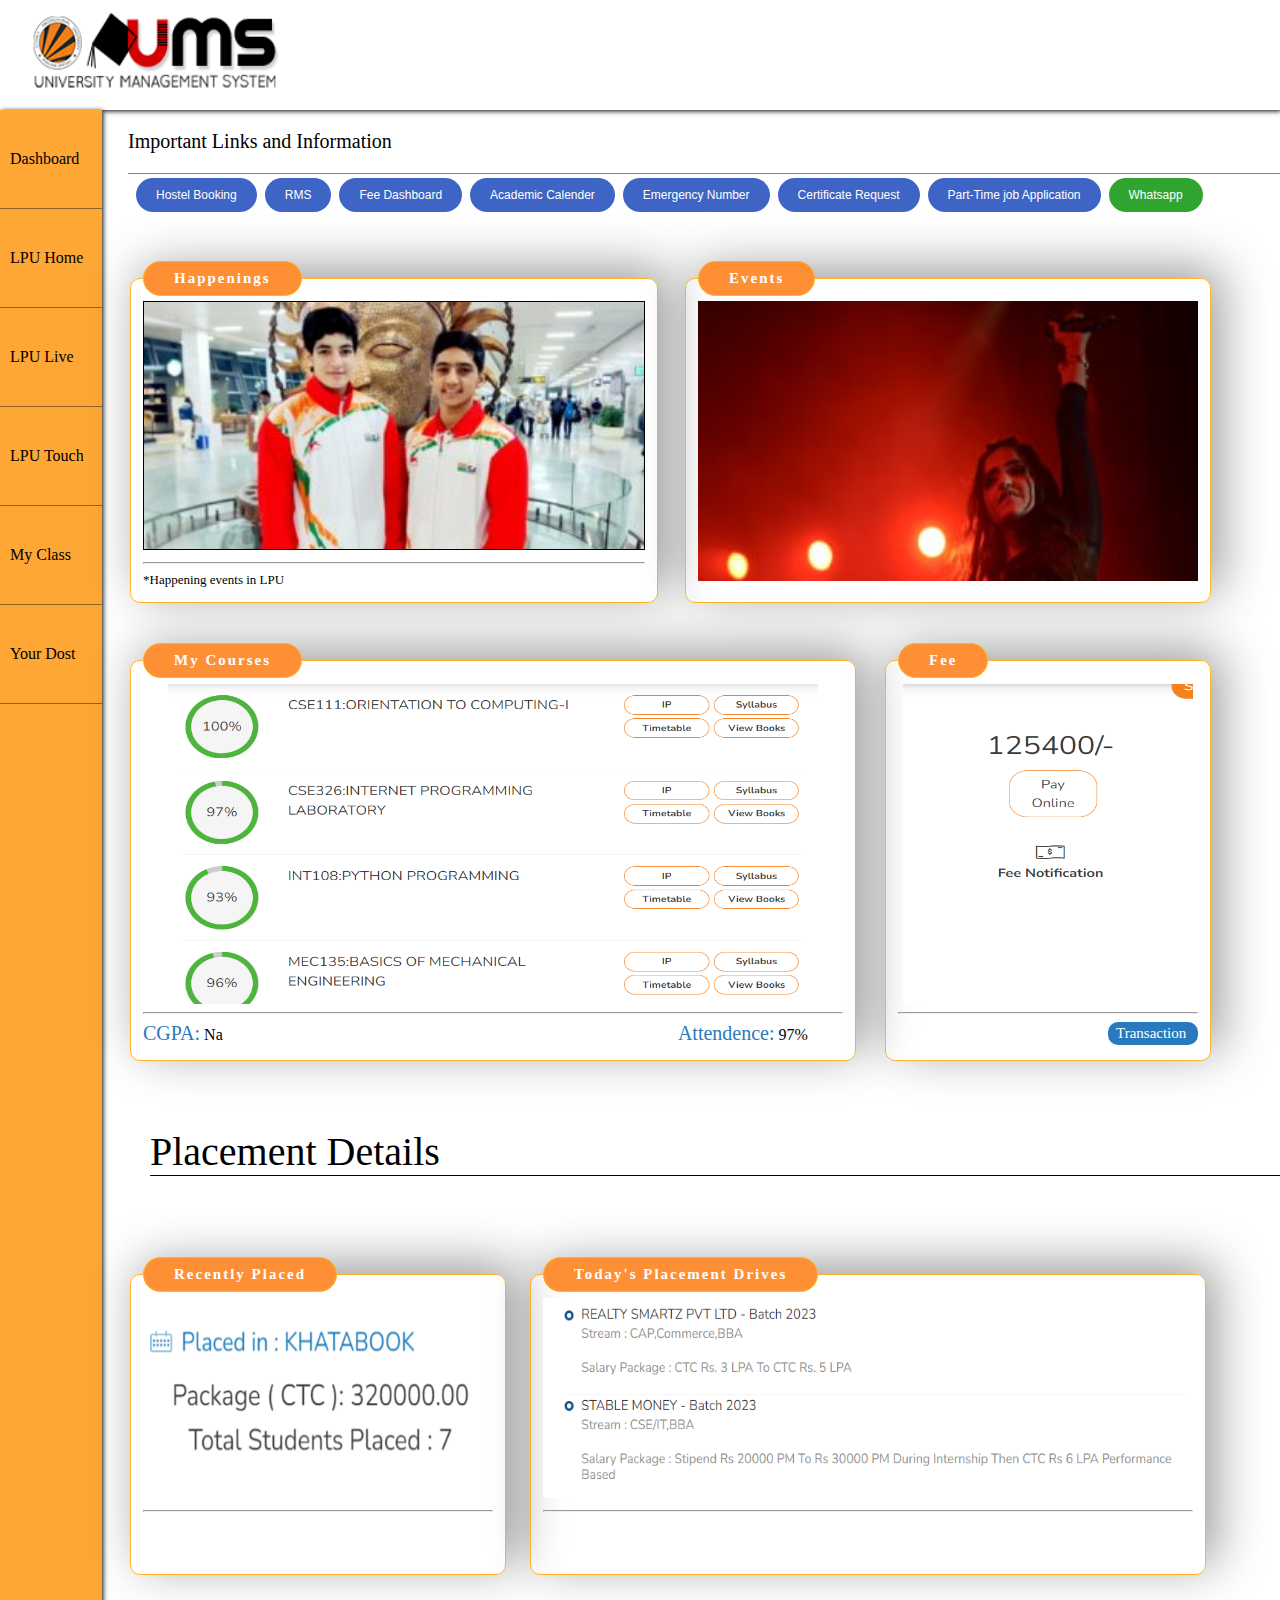
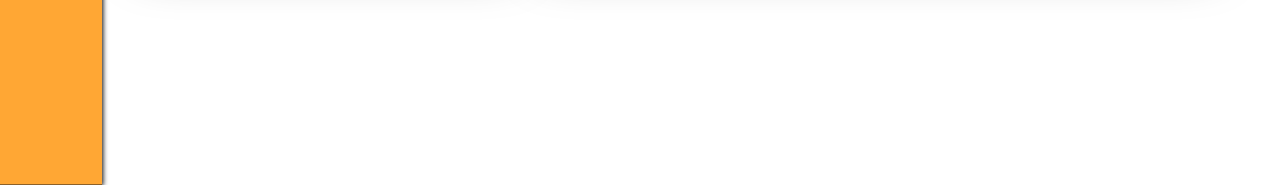
<file: main.html>
<!DOCTYPE html>
<html lang="en">

<head>
   <meta charset="UTF-8">
   <meta http-equiv="X-UA-Compatible" content="IE=edge">
   <meta name="viewport" content="width=device-width, initial-scale=1.0">
   <title>Student Dashboard</title>
   <link rel="stylesheet" href="style.css">
   <link rel="stylesheet" href="style_card_attendence.css">
   <link rel="stylesheet" href="style_card_placements.css">
   <link rel="stylesheet" href="style_card_section.css">
</head>

<body>
   <header class="nav_bar">
      <aside><img src="new-logo.webp" alt="LPU LOGO"></aside>
      <aside></aside>
      </aside>
   </header>
   <div class="side_bar">
      <section class="side_section">Dashboard</section>
      <section class="side_section">LPU Home</section>
      <section class="side_section">LPU Live</section>
      <section class="side_section">LPU Touch</section>
      <section class="side_section">My Class</section>
      <section class="side_section">Your Dost</section>
      <section class="side_section" style="height:1000px;"></section>
   </div>
   <div class="mainbar">
      <div id="imp_text">
         <p>Important Links and Information
         <p></p>
      </div>
      <div class="Head1">
         <button class="imp_buttons">Hostel Booking</button>
         <button class="imp_buttons">RMS</button>
         <button class="imp_buttons">Fee Dashboard</button>
         <button class="imp_buttons">Academic Calender </button>
         <button class="imp_buttons">Emergency Number</button>
         <button class="imp_buttons">Certificate Request</button>
         <button class="imp_buttons">Part-Time job Application</button>
         <button class="imp_buttons" id="whs" style="background-color: rgb(47, 165, 47)">Whatsapp</button>
      </div>
   </div>
   <div id="cards">
      <fieldset>
         <legend>Happenings</legend>
         <div id="Happenings_img"><img src="5.jpg" alt=""></div>
         <HR>
         </HR>
         <div style="font-size:small;">*Happening events in LPU</div>
      </fieldset>

      <fieldset>
         <legend>Events</legend>
         <div id="asees_kaur"><img src="10.jpg" alt=""></div>
         <div></div>
      </fieldset>
   </div>
   <div id="cards2">
      <fieldset class="card_column1" id="card1">
         <legend>My Courses</legend>
         <div><img  src="attendence.png" alt=""></div>
         <hr>
         <div id="attendence">
            <section><span>CGPA:</span> Na</section> <section><span>Attendence:</span> 97%</section>
         </div>
         
      </fieldset>

      <fieldset class="card_column1" id="card2">
         <legend>Fee</legend>
         <div id="feeimg"><img src="fee.png" alt=""></div>
         <hr>
         <section>Transaction</section>
      </fieldset>
   </div>
   <br>
   <br>
   <div>
      <p id="heading2_placement">Placement Details</p>
   </div>
   <div id="cards3">
      <fieldset id="card1">
         <legend>Recently Placed </legend>
         <div><img src="placement1.png" alt=""></div>
         <HR>
         <div style="font-size:small;"></div>
      </fieldset>

      <fieldset id="card2">
         <legend>Today's Placement Drives</legend>
         <div><img src="placement2.png" alt=""></div>
         <hr>
         <div></div>
      </fieldset>
   </div>



</body>

</html>
</file>
<file: style.css>
body{
    margin: 0;
    padding: 0;
}
header aside{
    float: left;
    margin-top: 10px;
    padding: 0px;
}
header aside img{
    padding-left:30px;
    height: 80px;
    width: 250px;
    margin: 0px;
}
.nav_bar{
    width: 100%;
    height: 110px;
    margin: 0;
    box-shadow: 1px 1px 5px black;
    background-color: white;
}

.side_bar{
    width: 8%;
    height: 100%;
    margin: 0;
    float: left;
    box-shadow: 1px 1px 5px black;
    background-color: rgb(255, 167, 52);
    position: static;
    overflow: auto;
}
.side_section{
    
    padding-left:10px; 
    padding-right: 10px;
    padding-bottom: 40px;
    padding-top: 40px;
    border-bottom: 1px solid rgba(30, 27, 27,0.5);
    cursor: pointer;
}

.mainbar{
    margin: 0;
    margin-left: 10%;
    padding: 0;
   
}
#imp_text{
    padding: 0px;
    margin: 0px;
    border-bottom: 1px solid rgba(0, 0, 0,0.5);
    font-size: 20px;
}
.Head1{  
    margin-top: 4px;
    display:flex; 
}

.imp_buttons{
    font-size: 12px;
    font-weight: 100;
    color: rgb(255, 255, 255);
    background-color: rgb(62, 100, 198);
    border: 0;
    margin-left: 8px;
    padding: 10px;
    padding-left:20px ;
    padding-right: 20px;
    border-radius: 18px;
    cursor: pointer;
}
body div pre{
    font-size: 20px;
}
</file>
<file: style_card_attendence.css>
#cards2{
    height: 400px;
    margin-left: 10%;
    margin-top: 20px;
    align-items: center;
    align-content: center;
    display: grid;
    column-gap: 30px;
    grid-template-columns: 725px auto;
}
#cards2 #card1{
    border: 1.5px solid rgb(255, 179, 37);
    height: 400px ;
    width: 700px;
    border-radius: 10px;
    box-shadow: 10px -10px 50px rgba(0, 0, 0,0.4);
}
#cards2 #card2{
    border: 1.5px solid rgb(255, 179, 37);
    height: 400px ;
    width: 300px;
    border-radius: 10px;
    box-shadow: 10px -10px 50px rgba(0, 0, 0,0.4);
}
#cards2 legend{
    background-color: rgb(255, 143, 52);
    color: white;
    font-size: 15px;
    font-weight: bolder;
    padding:8px 30px 8px 30px;
    border: 1px solid rgb(255, 179, 37);
    border-radius: 4px;
    border-radius: 30px;
    letter-spacing: 2px;
}
#cards2 img{
    height: 320px;
    width: 650px;
    margin: 0; 
    display: block;
    margin-left: auto;
    margin-right: auto;
}
#card2 img{
    height: 320px;
    width: 290px;
}
#card2 section{
    background-color: rgb(41,121,191);
    border-radius: 10px;
    color: rgb(255, 255, 255);
    align-items: center;
    align-content: center;
    margin-left: 70%;
    padding: 3px;
    padding-left: 8px;
    font-size: 15px;
    cursor: pointer;
}
#cards2 #attendence{
    display: grid;
    column-gap: 60%;
    grid-template-columns: auto auto;

}
#cards2 span{
    font-size: 20px;
    color: rgb(41,121,191);
}
</file>
<file: style_card_placements.css>
#heading2_placement {
    font-weight: border;
    font-size: 40px;
    margin-left: 150px;
    border-bottom: 1px solid black;
}

#cards3 {
    height: 400px;
    margin-left: 10%;
    margin-top: 20px;
    align-items: center;
    align-content: center;
    display: grid;
    column-gap: 30px;
    grid-template-columns: 370px auto;
}

#cards3 #card1 {
    border: 1.5px solid rgb(255, 179, 37);
    height: 300px;
    width: 350px;
    border-radius: 10px;
    box-shadow: 10px -10px 50px rgba(0, 0, 0, 0.4);
}

#cards3 #card2 {
    border: 1.5px solid rgb(255, 179, 37);
    height: 300px;
    width: 200px;
    border-radius: 10px;
    box-shadow: 10px -10px 50px rgba(0, 0, 0, 0.4);
}

#cards3 legend {
    background-color: rgb(255, 143, 52);
    color: white;
    font-size: 15px;
    font-weight: bolder;
    padding: 8px 30px 8px 30px;
    border: 1px solid rgb(255, 179, 37);
    border-radius: 4px;
    border-radius: 30px;
    letter-spacing: 2px;
}
#cards3 #card1 img{
    height:200px;
    width: 350px;
}
#cards3 #card2 img{
    margin: 0%;
    height: 200px;
    width: 650px;
}
</file>
<file: style_card_section.css>
#cards{
   
    height: 400px;
    margin-left: 10%;
    margin-top: 20px;
    align-items: center;
    align-content: center;
    display: grid;
    column-gap: 30px;
    grid-template-columns: 525px auto;
}
#cards fieldset{
    border: 1.5px solid rgb(255, 179, 37);
    height: 325px ;
    width: 500px;
    border-radius: 10px;
    box-shadow: 10px -10px 50px rgba(0, 0, 0,0.4);
}
#cards legend{
    background-color: rgb(255, 143, 52);
    color: white;
    font-size: 15px;
    font-weight: bolder;
    padding:8px 30px 8px 30px;
    border: 1px solid rgb(255, 179, 37);
    border-radius: 4px;
    border-radius: 30px;
    letter-spacing: 2px;
}
#Happenings_img img{
    border: 1px solid black;
    width: 500px;
    
}
#asees_kaur img{
    width: 500px;
    height:280px;
}
</file>
